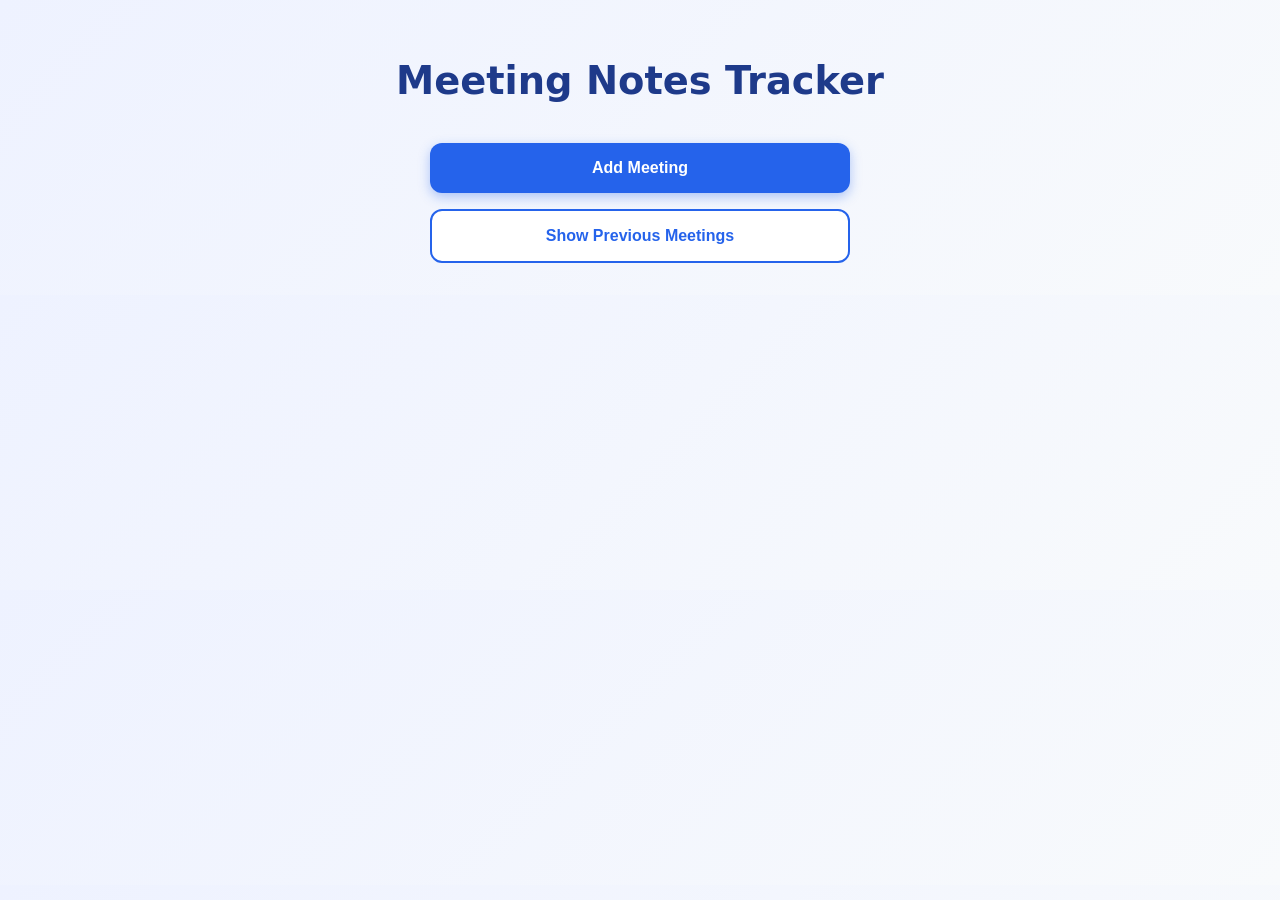
<file: index.html>
<!DOCTYPE html>
<html lang="en">
<head>
    <meta charset="UTF-8">
    <meta name="viewport" content="width=device-width, initial-scale=1.0">
    <title>Meeting Tracker</title>
    <script defer src="script1.js"></script>
    <link rel="stylesheet" href="index.css">
</head>
<body>
    <h1>Meeting Notes Tracker</h1>
    <form>
        <button type="button" id="addMeeting">Add Meeting</button>
        <button type="button" id="showMeetings">Show Previous Meetings</button>
    </form>
</body>
</html>
</file>
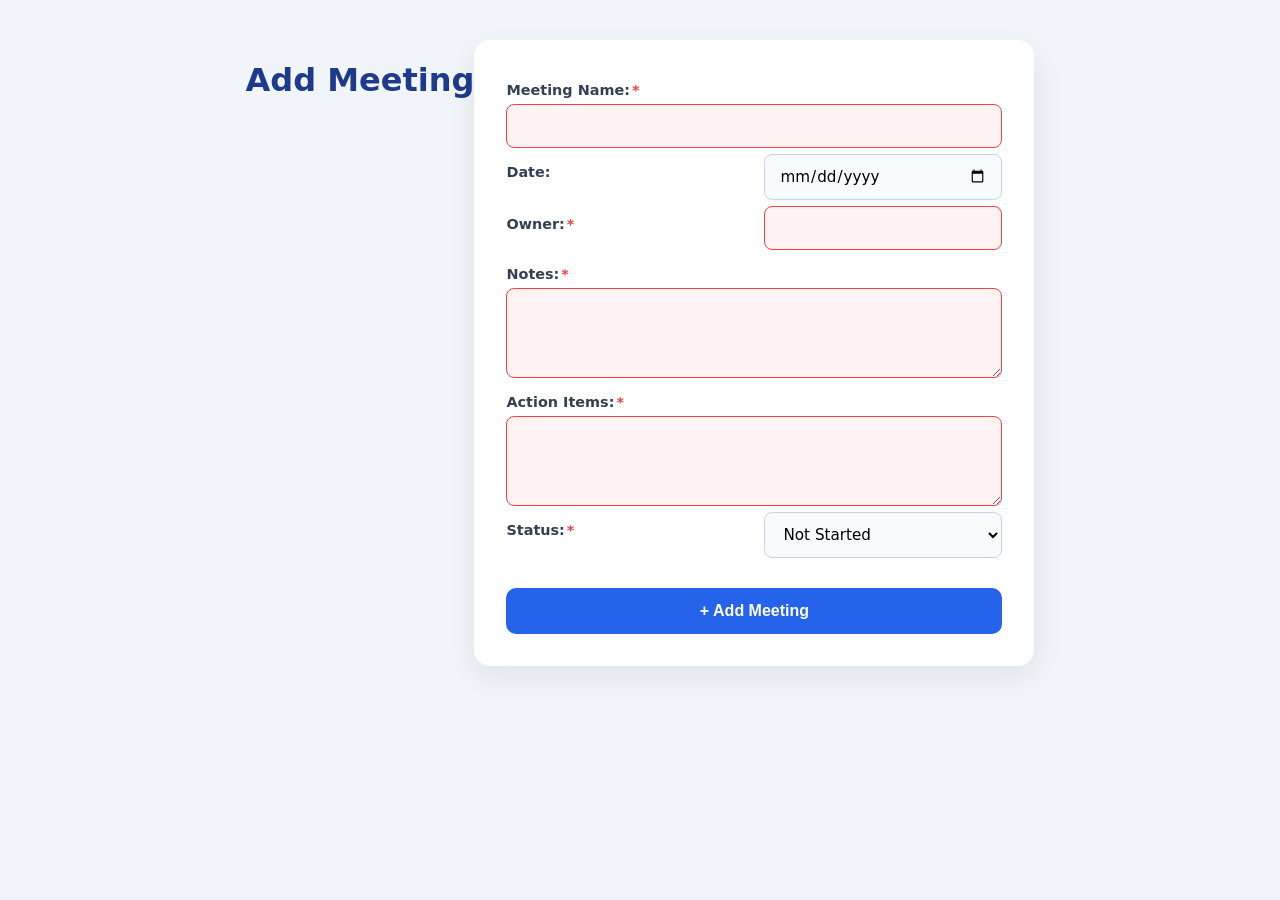
<file: Add-Meeting.html>
<!DOCTYPE html>
<html lang="en">
<head>
    <meta charset="UTF-8">
    <meta name="viewport" content="width=device-width, initial-scale=1.0">
    <title>Add Meeting</title>
    <script defer src="add-meeting.js"></script>
    <link rel="stylesheet" href="add-meeting.css">
</head>
<body>
    <h1>Add Meeting</h1>
    <form id="addMeetingForm">
        <label for="meeting-name">Meeting Name:<span>*</span></label>
        <input type="text" id="meeting-name" name="meeting-name" required>
        <label for="meeting-date">Date:</label>
        <input type="date" id="meeting-date" name="meeting-date">
        <label for="meeting-owner">Owner:<span>*</span></label>
        <input type="text" id="meeting-owner" name="meeting-owner" required>
        <label for="meeting-notes">Notes:<span>*</span></label>
        <textarea id="meeting-notes" name="meeting-notes" required></textarea>
        <label for="Actionitems">Action Items:<span>*</span></label>
        <textarea id="Actionitems" name="Actionitems" required></textarea>
        <label for="status">Status:<span>*</span></label>
        <select id="status" name="status" required>
            <option value="not-started">Not Started</option>
            <option value="in-progress">In Progress</option>
            <option value="completed">Completed</option>
        </select>
        <button type="submit">+ Add Meeting</button>
    </form>
</body>
</html>
</file>
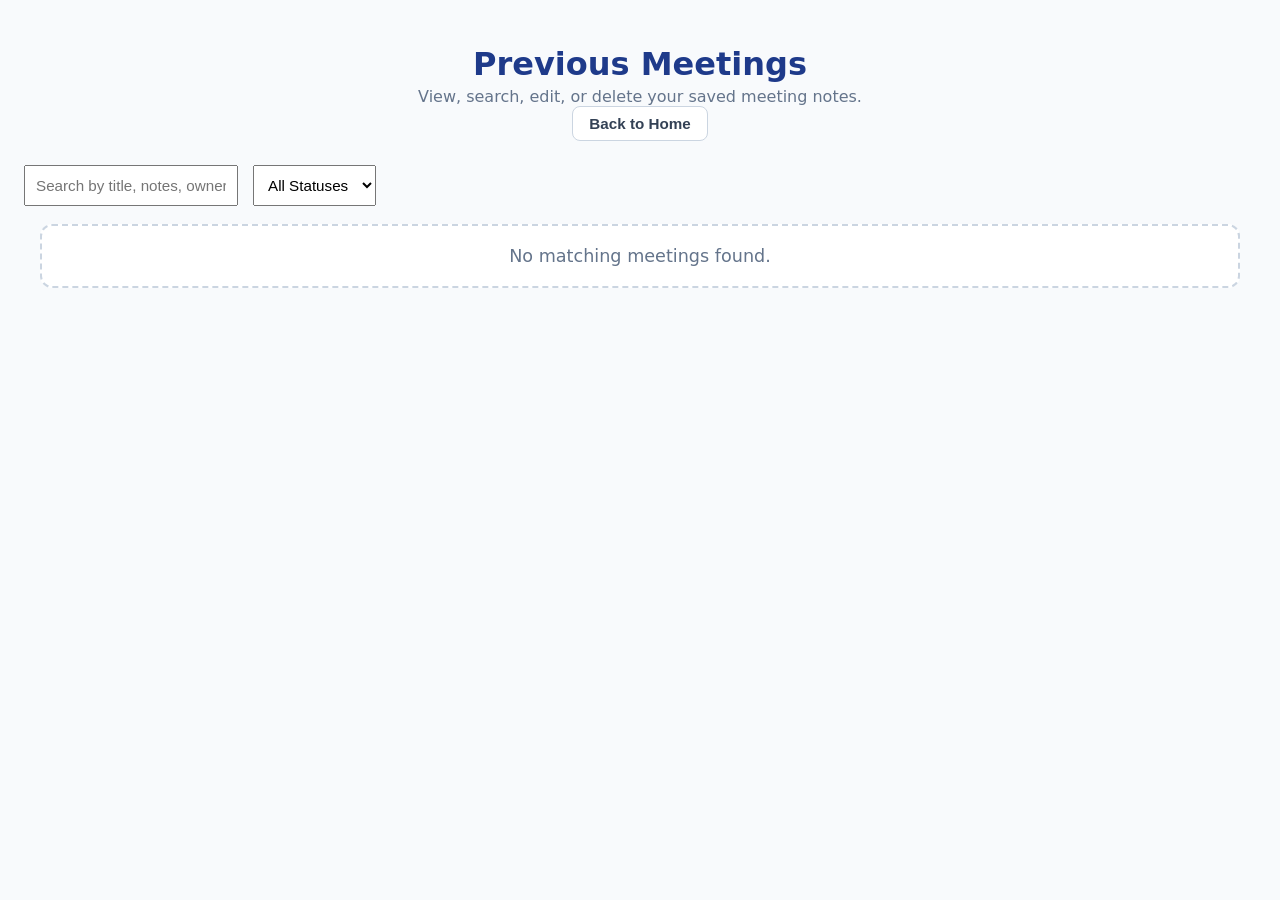
<file: show-meetings.html>
<!DOCTYPE html>
<html lang="en">
<head>
    <meta charset="UTF-8">
    <meta name="viewport" content="width=device-width, initial-scale=1.0">
    <title>Previous Meetings</title>
    <link rel="stylesheet" href="show-meeting.css">
    <script defer src="show-meeting.js"></script>
</head>
<body>
    <header>
        <h1>Previous Meetings</h1>
        <p class="subtitle">View, search, edit, or delete your saved meeting notes.</p>
        <button id="backBtn" onclick="window.location.href='index.html'">Back to Home</button>
    </header>
    <main>
        <section class="search-filter-bar">
            <input type="text" id="searchInput" placeholder="Search by title, notes, owner...">
            <select id="filterStatus">
                <option value="all">All Statuses</option>
                <option value="not-started">Not Started</option>
                <option value="in-progress">In Progress</option>
                <option value="completed">Completed</option>
            </select>
        </section>
        <div id="meetingsGrid" class="meetings-grid"></div>
    </main>
</body>
</html>
</file>
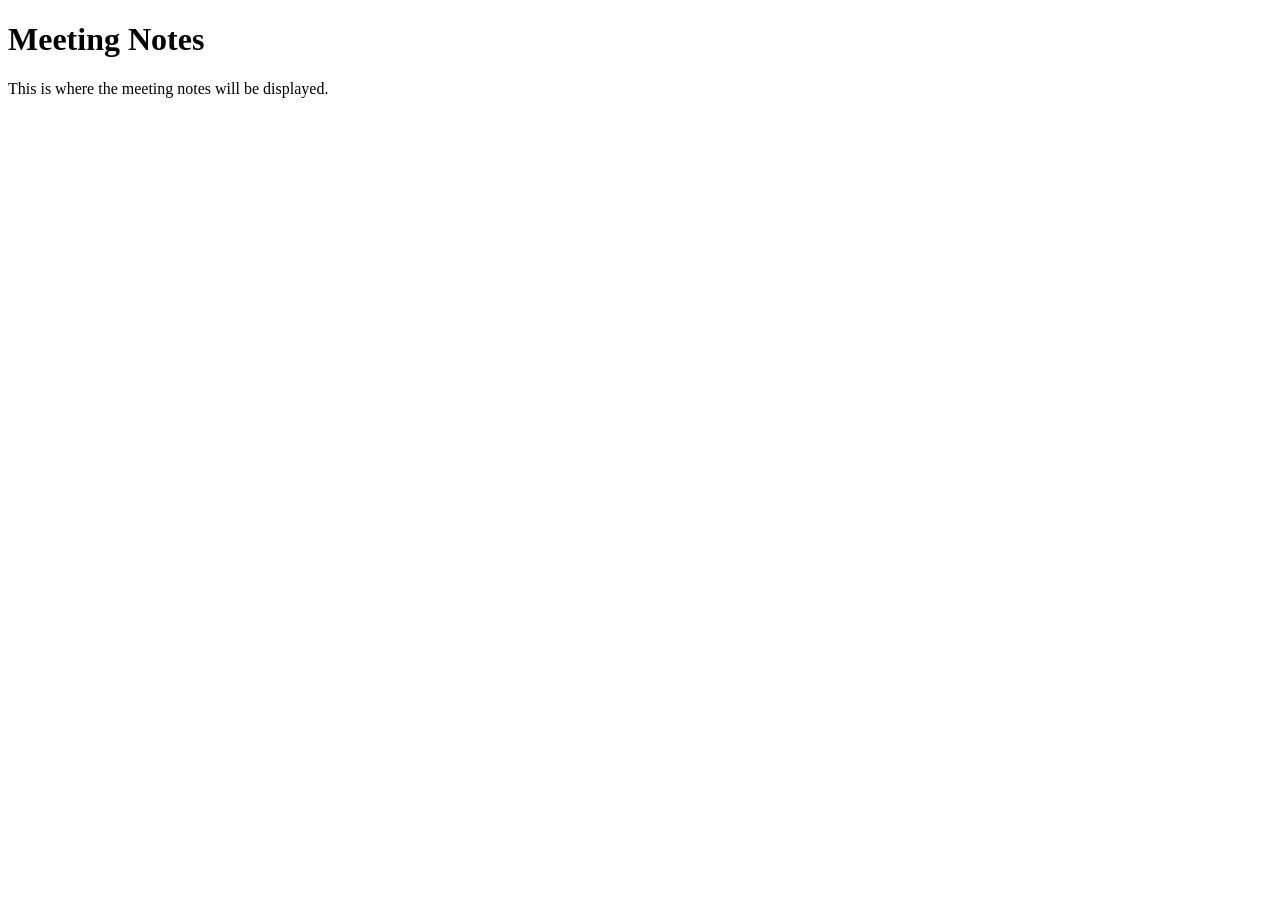
<file: show-notes.html>
<!DOCTYPE html>
<html lang="en">
<head>
    <meta charset="UTF-8">
    <meta name="viewport" content="width=device-width, initial-scale=1.0">
    <title>Show Notes</title>
</head>
<body>
    <h1>Meeting Notes</h1>
    <p>This is where the meeting notes will be displayed.</p>
</body>
</html>
</file>
<file: index.css>
* { box-sizing: border-box; }
body {
  margin: 0;
  min-height: 100px;
  font-family: 'Segoe UI', system-ui, -apple-system, sans-serif;
  font-size: 1em;
  color: #1e293b;
  background: linear-gradient(135deg, #eef2ff 0%, #f8fafc 100%);
  display: flex;
  flex-direction: column;
  align-items: center;
  justify-content: center;
  padding: 32px;
}
h1 {
  font-size: 2.4em;
  font-weight: 700;
  color: #1e3a8a;
  text-align: center;
  margin-bottom: 40px;
}
form {
  display: grid;
  grid-template-columns: 1fr;
  gap: 16px;
  width: 100%;
  max-width: 420px;
}
button {
  padding: 16px 24px;
  font-size: 1em;
  font-weight: 600;
  border: none;
  border-radius: 12px;
  cursor: pointer;
  transition: transform 0.15s ease, box-shadow 0.15s ease, background 0.15s ease;
}
#addMeeting {
  background: #2563eb;
  color: #fff;
  box-shadow: 0 4px 12px rgba(37, 99, 235, 0.35);
}
#showMeetings {
  background: #fff;
  color: #2563eb;
  border: 2px solid #2563eb;
}
button:hover { transform: translateY(-2px); box-shadow: 0 8px 18px rgba(0,0,0,0.15); }
button:focus-visible { outline: 3px solid #fbbf24; outline-offset: 2px; }
#addMeeting:hover { background: #1d4ed8; }
#showMeetings:hover { background: #eff6ff; }
</file>
<file: add-meeting.css>
* { box-sizing: border-box; }

body {
  margin: 0;
  min-height: 100vh;
  font-family: 'Segoe UI', system-ui, sans-serif;
  font-size: 1em;
  background: #f1f5f9;
  color: #1e293b;
  display: flex;
  justify-content: center;
  align-items: flex-start;
  padding: 40px 16px;
}
h1 {
  text-align: center;
  font-size: 2em;
  color: #1e3a8a;
  margin-bottom: 28px;
}
form {
  display: grid;
  grid-template-columns: 1fr;
  gap: 6px;
  width: 100%;
  max-width: 560px;
  background: #fff;
  padding: 32px;
  border-radius: 16px;
  box-shadow: 0 10px 30px rgba(15, 23, 42, 0.08);
}
label {
  font-weight: 600;
  font-size: 0.9em;
  margin-top: 10px;
  color: #334155;
}

label span { color: #ef4444; margin-left: 2px; }

input, textarea, select {
  width: 100%;
  padding: 12px 14px;
  font-size: 0.95em;
  font-family: inherit;
  border: 1.5px solid #cbd5e1;
  border-radius: 8px;
  background: #f8fafc;
  transition: border-color 0.15s, box-shadow 0.15s, background 0.15s;
}

textarea { resize: vertical; min-height: 90px; }

input:focus, textarea:focus, select:focus {
  outline: none;
  border-color: #2563eb;
  background: #fff;
  box-shadow: 0 0 0 4px rgba(37, 99, 235, 0.15);
}
input:hover, textarea:hover, select:hover { border-color: #94a3b8; }
input:invalid:not(:placeholder-shown),
textarea:invalid:not(:placeholder-shown) {
  border-color: #ef4444;
  background: #fef2f2;
}
button[type="submit"] {
  margin-top: 24px;
  padding: 14px;
  font-size: 1em;
  font-weight: 600;
  color: #fff;
  background: #2563eb;
  border: none;
  border-radius: 10px;
  cursor: pointer;
  transition: background 0.15s, transform 0.15s, box-shadow 0.15s;
}
button[type="submit"]:hover {
  background: #1d4ed8;
  transform: translateY(-1px);
  box-shadow: 0 6px 16px rgba(37,99,235,0.35);
}
button[type="submit"]:focus-visible {
  outline: 3px solid #fbbf24;
  outline-offset: 2px;
}
@media (min-width: 640px) {
  form {
    grid-template-columns: 1fr 1fr;
    column-gap: 20px;
  }
  label[for="meeting-notes"], #meeting-notes,
  label[for="Actionitems"], #Actionitems,
  label[for="meeting-name"], #meeting-name,
  button[type="submit"] {
    grid-column: 1 / -1;
  }
}
@media (max-width: 480px) {
  body { padding: 20px 12px; }
  form { padding: 20px; }
  h1 { font-size: 1.6em; margin-bottom: 20px; }
}
</file>
<file: show-meeting.css>
* { box-sizing: border-box; }
body {
  margin: 0;
  min-height: 100vh;
  font-family: 'Segoe UI', system-ui, sans-serif;
  font-size: 1em;
  background: #f8fafc;
  color: #1e293b;
  padding: 24px;
}
header {
  max-width: 1200px;
  margin: 0 auto 24px auto;
  text-align: center;
}
header h1 {
  color: #1e3a8a;
  font-size: 2em;
  margin-bottom: 4px;
}
.subtitle {
  color: #64748b;
  font-size: 1em;
  margin: 4px 0 0 0;
}
#backBtn {
  background: #fff;
  border: 1.5px solid #cbd5e1;
  border-radius: 8px;
  padding: 8px 16px;
  font-size: 0.95em;
  font-weight: 600;
  color: #334155;
  transition: background 0.15s, border-color 0.15s;
}
#backBtn:hover { background: #e2e8f0; border-color: #94a3b8; }
#backBtn:focus-visible { outline: 3px solid #fbbf24; outline-offset: 2px; }
main > section:first-of-type {
  display: flex;
  flex-wrap: wrap;
  gap: 15px;
}

#searchInput, #filterStatus {
  font-size: 0.95em;
  padding: 10px;
}

#searchInput:focus, #filterStatus:focus {
  outline: none;
  border-color: #2563eb !important;
  box-shadow: 0 0 0 4px rgba(37, 99, 235, 0.15);
}
.meetings-grid {
  display: grid;
  grid-template-columns: repeat(auto-fill, minmax(300px, 1fr));
  gap: 20px;
  max-width: 1200px;
  margin: 0 auto;
}
.meeting-card {
  display: flex;
  flex-direction: column;
  gap: 12px;
  background: #fff;
  border-radius: 14px;
  padding: 20px;
  border: 1px solid #e2e8f0;
  box-shadow: 0 4px 12px rgba(15, 23, 42, 0.05);
  transition: transform 0.18s, box-shadow 0.18s, border-color 0.18s;
}
.meeting-card:hover {
  transform: translateY(-4px);
  box-shadow: 0 12px 28px rgba(15, 23, 42, 0.12);
  border-color: #cbd5e1;
}
.meeting-card h3 {
  margin: 0;
  font-size: 1.15em;
  color: #0f172a;
  word-break: break-word;
}
.meta-info p {
  margin: 2px 0;
  font-size: 0.9em;
  color: #475569;
}
.section-label {
  font-size: 0.72em;
  font-weight: 700;
  text-transform: uppercase;
  letter-spacing: 0.06em;
  color: #94a3b8;
  margin: 0 0 4px 0;
}
.notes-content, .action-content {
  font-size: 0.9em;
  color: #334155;
  background: #f8fafc;
  border-radius: 8px;
  padding: 10px 12px;
  white-space: pre-wrap;
  word-break: break-word;
}
.badge {
  align-self: flex-start;
  display: inline-block;
  font-size: 0.72em;
  font-weight: 700;
  text-transform: uppercase;
  letter-spacing: 0.05em;
  padding: 5px 11px;
  border-radius: 999px;
}
.badge.not-started { background: #f1f5f9; color: #475569; border: 1px solid #cbd5e1; }
.badge.in-progress { background: #fef3c7; color: #92400e; border: 1px solid #fcd34d; }
.badge.completed   { background: #dcfce7; color: #166534; border: 1px solid #86efac; }
.meeting-card button {
  font-size: 0.9em;
  transition: transform 0.15s, box-shadow 0.15s, filter 0.15s;
}
.meeting-card button:hover {
  transform: translateY(-1px);
  filter: brightness(0.95);
  box-shadow: 0 4px 10px rgba(0,0,0,0.15);
}
.meeting-card button:focus-visible {
  outline: 3px solid #fbbf24;
  outline-offset: 2px;
}
.meetings-grid > p {
  grid-column: 1 / -1;
  text-align: center;
  color: #64748b;
  font-size: 1.05em;
  padding: 32px;
  background: #fff;
  border: 2px dashed #cbd5e1;
  border-radius: 12px;
}
@media (max-width: 600px) {
  body { padding: 16px; }
  .meetings-grid { grid-template-columns: 1fr; gap: 16px; }
  main > section:first-of-type { flex-direction: column; }
  #searchInput, #filterStatus { width: 100%; }
  header h1 { font-size: 1.6em; }
}
</file>
